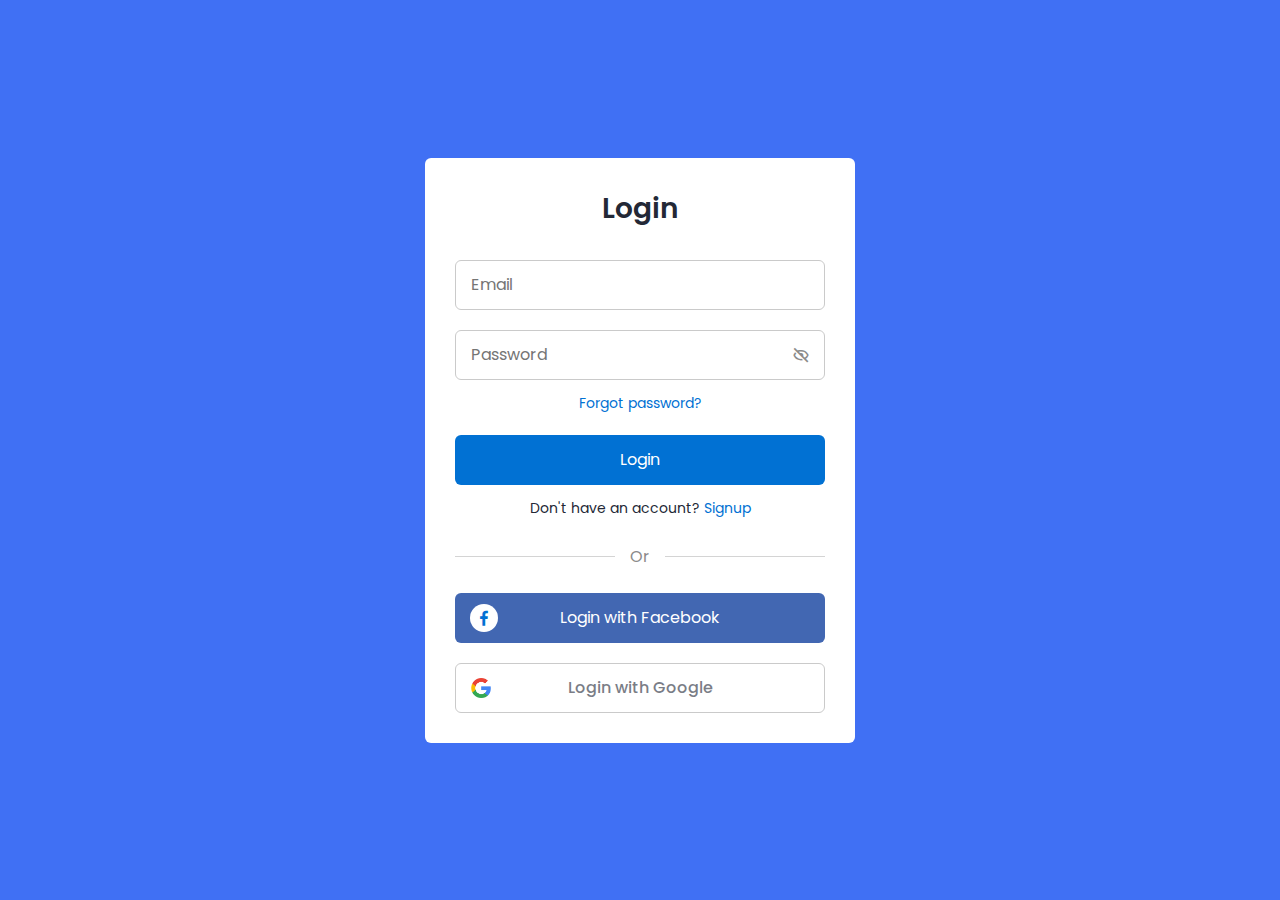
<file: login.html>
<!DOCTYPE html>
    <html lang="en">
    <head>
        <meta charset="UTF-8">
        <meta http-equiv="X-UA-Compatible" content="IE=edge">
        <meta name="viewport" content="width=device-width, initial-scale=1.0">
        <title> Responsive Login and Signup Form </title>

        <!-- CSS -->
        <link rel="stylesheet" href="css/login.css">
                
        <!-- Boxicons CSS -->
        <link href='https://unpkg.com/boxicons@2.1.2/css/boxicons.min.css' rel='stylesheet'>
                        
    </head>
    <body>
        <section class="container forms">
            <div class="form login">
                <div class="form-content">
                    <header>Login</header>
                    <form action="#">
                        <div class="field input-field">
                            <input type="email" placeholder="Email" class="input">
                        </div>

                        <div class="field input-field">
                            <input type="password" placeholder="Password" class="password">
                            <i class='bx bx-hide eye-icon'></i>
                        </div>

                        <div class="form-link">
                            <a href="#" class="forgot-pass">Forgot password?</a>
                        </div>

                        <div class="field button-field">
                            <button>Login</button>
                        </div>
                    </form>

                    <div class="form-link">
                        <span>Don't have an account? <a href="#" class="link signup-link">Signup</a></span>
                    </div>
                </div>

                <div class="line"></div>

                <div class="media-options">
                    <a href="#" class="field facebook">
                        <i class='bx bxl-facebook facebook-icon'></i>
                        <span>Login with Facebook</span>
                    </a>
                </div>

                <div class="media-options">
                    <a href="#" class="field google">
                        <img src="img/google.png" alt="" class="google-img">
                        <span>Login with Google</span>
                    </a>
                </div>

            </div>

            <!-- Signup Form -->

            <div class="form signup">
                <div class="form-content">
                    <header>Signup</header>
                    <form action="#">
                        <div class="field input-field">
                            <input type="email" placeholder="Email" class="input">
                        </div>

                        <div class="field input-field">
                            <input type="password" placeholder="Create password" class="password">
                        </div>

                        <div class="field input-field">
                            <input type="password" placeholder="Confirm password" class="password">
                            <i class='bx bx-hide eye-icon'></i>
                        </div>

                        <div class="field button-field">
                            <button>Signup</button>
                        </div>
                    </form>

                    <div class="form-link">
                        <span>Already have an account? <a href="#" class="link login-link">Login</a></span>
                    </div>
                </div>

                <div class="line"></div>

                <div class="media-options">
                    <a href="#" class="field facebook">
                        <i class='bx bxl-facebook facebook-icon'></i>
                        <span>Login with Facebook</span>
                    </a>
                </div>

                <div class="media-options">
                    <a href="#" class="field google">
                        <img src="images/google.png" alt="" class="google-img">
                        <span>Login with Google</span>
                    </a>
                </div>

            </div>
        </section>

        <script src="js/login.js"></script>
    </body>
</html>
</file>
<file: css/login.css>
/* Google Fonts - Poppins */
@import url('https://fonts.googleapis.com/css2?family=Poppins:wght@300;400;500;600&display=swap');

*{
    margin: 0;
    padding: 0;
    box-sizing: border-box;
    font-family: 'Poppins', sans-serif;
}
.container{
    height: 100vh;
    width: 100%;
    display: flex;
    align-items: center;
    justify-content: center;
    background-color: #4070f4;
    column-gap: 30px;
}
.form{
    position: absolute;
    max-width: 430px;
    width: 100%;
    padding: 30px;
    border-radius: 6px;
    background: #FFF;
}
.form.signup{
    opacity: 0;
    pointer-events: none;
}
.forms.show-signup .form.signup{
    opacity: 1;
    pointer-events: auto;
}
.forms.show-signup .form.login{
    opacity: 0;
    pointer-events: none;
}
header{
    font-size: 28px;
    font-weight: 600;
    color: #232836;
    text-align: center;
}
form{
    margin-top: 30px;
}
.form .field{
    position: relative;
    height: 50px;
    width: 100%;
    margin-top: 20px;
    border-radius: 6px;
}
.field input,
.field button{
    height: 100%;
    width: 100%;
    border: none;
    font-size: 16px;
    font-weight: 400;
    border-radius: 6px;
}
.field input{
    outline: none;
    padding: 0 15px;
    border: 1px solid#CACACA;
}
.field input:focus{
    border-bottom-width: 2px;
}
.eye-icon{
    position: absolute;
    top: 50%;
    right: 10px;
    transform: translateY(-50%);
    font-size: 18px;
    color: #8b8b8b;
    cursor: pointer;
    padding: 5px;
}
.field button{
    color: #fff;
    background-color: #0171d3;
    transition: all 0.3s ease;
    cursor: pointer;
}
.field button:hover{
    background-color: #016dcb;
}
.form-link{
    text-align: center;
    margin-top: 10px;
}
.form-link span,
.form-link a{
    font-size: 14px;
    font-weight: 400;
    color: #232836;
}
.form a{
    color: #0171d3;
    text-decoration: none;
}
.form-content a:hover{
    text-decoration: underline;
}
.line{
    position: relative;
    height: 1px;
    width: 100%;
    margin: 36px 0;
    background-color: #d4d4d4;
}
.line::before{
    content: 'Or';
    position: absolute;
    top: 50%;
    left: 50%;
    transform: translate(-50%, -50%);
    background-color: #FFF;
    color: #8b8b8b;
    padding: 0 15px;
}
.media-options a{
    display: flex;
    align-items: center;
    justify-content: center;
}
a.facebook{
    color: #fff;
    background-color: #4267b2;
}
a.facebook .facebook-icon{
    height: 28px;
    width: 28px;
    color: #0171d3;
    font-size: 20px;
    border-radius: 50%;
    display: flex;
    align-items: center;
    justify-content: center;
    background-color: #fff;
}
.facebook-icon,
img.google-img{
    position: absolute;
    top: 50%;
    left: 15px;
    transform: translateY(-50%);
}
img.google-img{
    height: 20px;
    width: 20px;
    object-fit: cover;
}
a.google{
    border: 1px solid #CACACA;
}
a.google span{
    font-weight: 500;
    opacity: 0.6;
    color: #232836;
}

@media screen and (max-width: 400px) {
    .form{
        padding: 20px 10px;
    }
    
}
</file>
